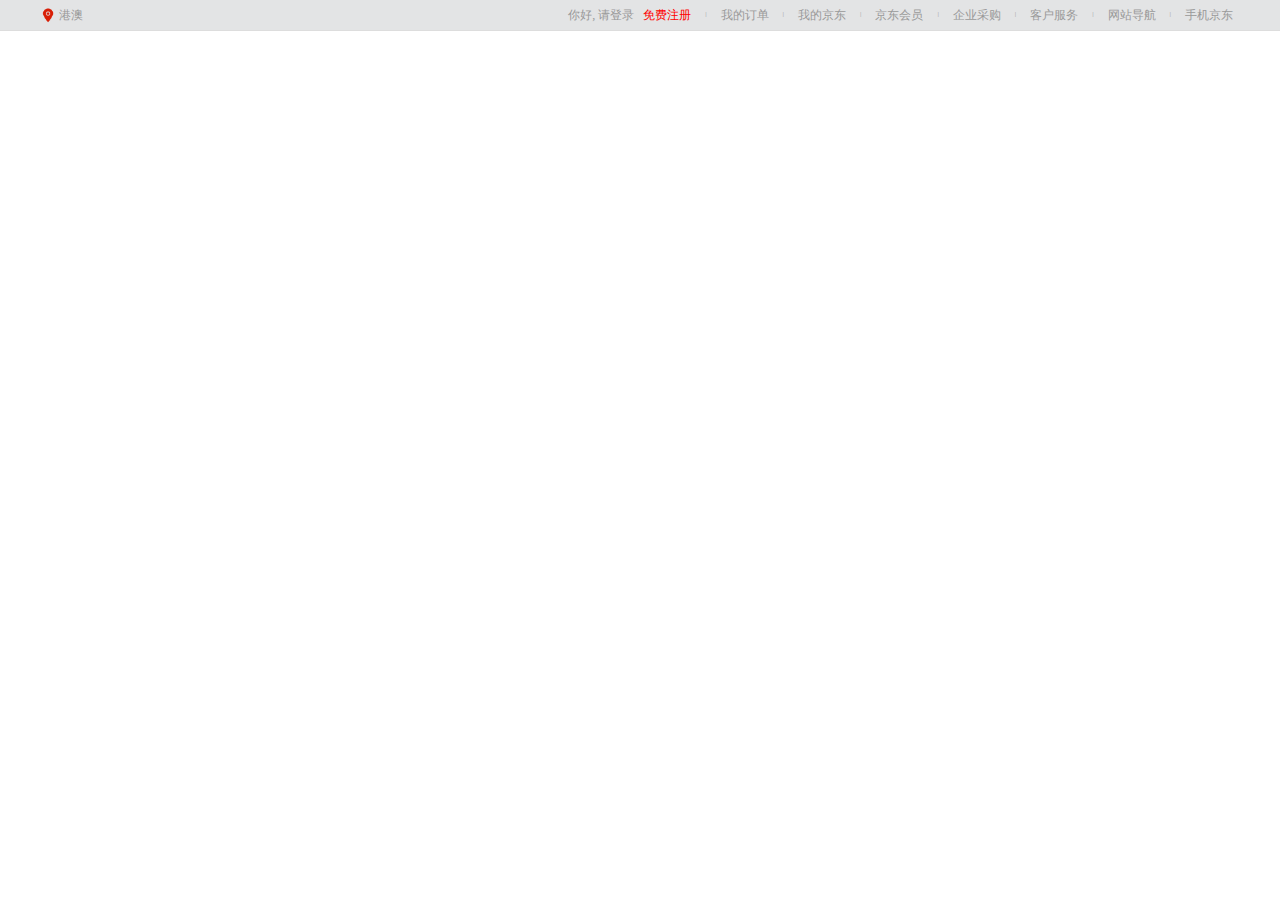
<file: index.html>
<!DOCTYPE html>
<html lang="en">

<head>
    <meta charset="UTF-8">
    <meta name="viewport" content="width=device-width, initial-scale=1.0">
    <meta http-equiv="X-UA-Compatible" content="ie=edge">
    <link rel="stylesheet" href="./css/common.css">
    <link rel="stylesheet" href="./css/index.css">
    <title>京东</title>

</head>

<body>
    <!-- 头部 -->
    <div id="header" class="header">
        <div class="head-top">
            <!-- mini地标 -->
            <div class="head-top-inner">
                <div class="area-mini">
                    <img class="icon-map" src="imgs/icon-map.png" alt="">
                    <span class="area-title">港澳</span>
                </div>

                <!-- 顶部导航 navigation -->
                <div class="head-nav">
                    <ul>
                        <li class="shortcut-btn head-login">
                            <a href="#">你好, 请登录</a>
                            &nbsp;
                            <a href="#" class="color-red">免费注册</a>
                        </li>
                        <li class="spacer">|</li>
                        <li class="shortcut-btn">
                            <a href="#">我的订单</a>
                        </li>
                        <li class="spacer">|</li>
                        <li class="shortcut-btn">
                            <a href="#">我的京东</a>
                        </li>
                        <li class="spacer">|</li>
                        <li class="shortcut-btn">
                            <a href="#">京东会员</a>
                        </li>
                        <li class="spacer">|</li>
                        <li class="shortcut-btn">
                            <a href="#">企业采购</a>
                        </li>
                        <li class="spacer">|</li>
                        <li class="shortcut-btn">
                            <a href="#">客户服务</a>
                        </li>
                        <li class="spacer">|</li>
                        <li class="shortcut-btn">
                            <a href="#">网站导航</a>
                        </li>
                        <li class="spacer">|</li>
                        <li class="shortcut-btn">
                            <a href="#">手机京东</a>
                        </li>
                    </ul>
                </div>
            </div>
        </div>
    </div>
</body>

</html>
</file>
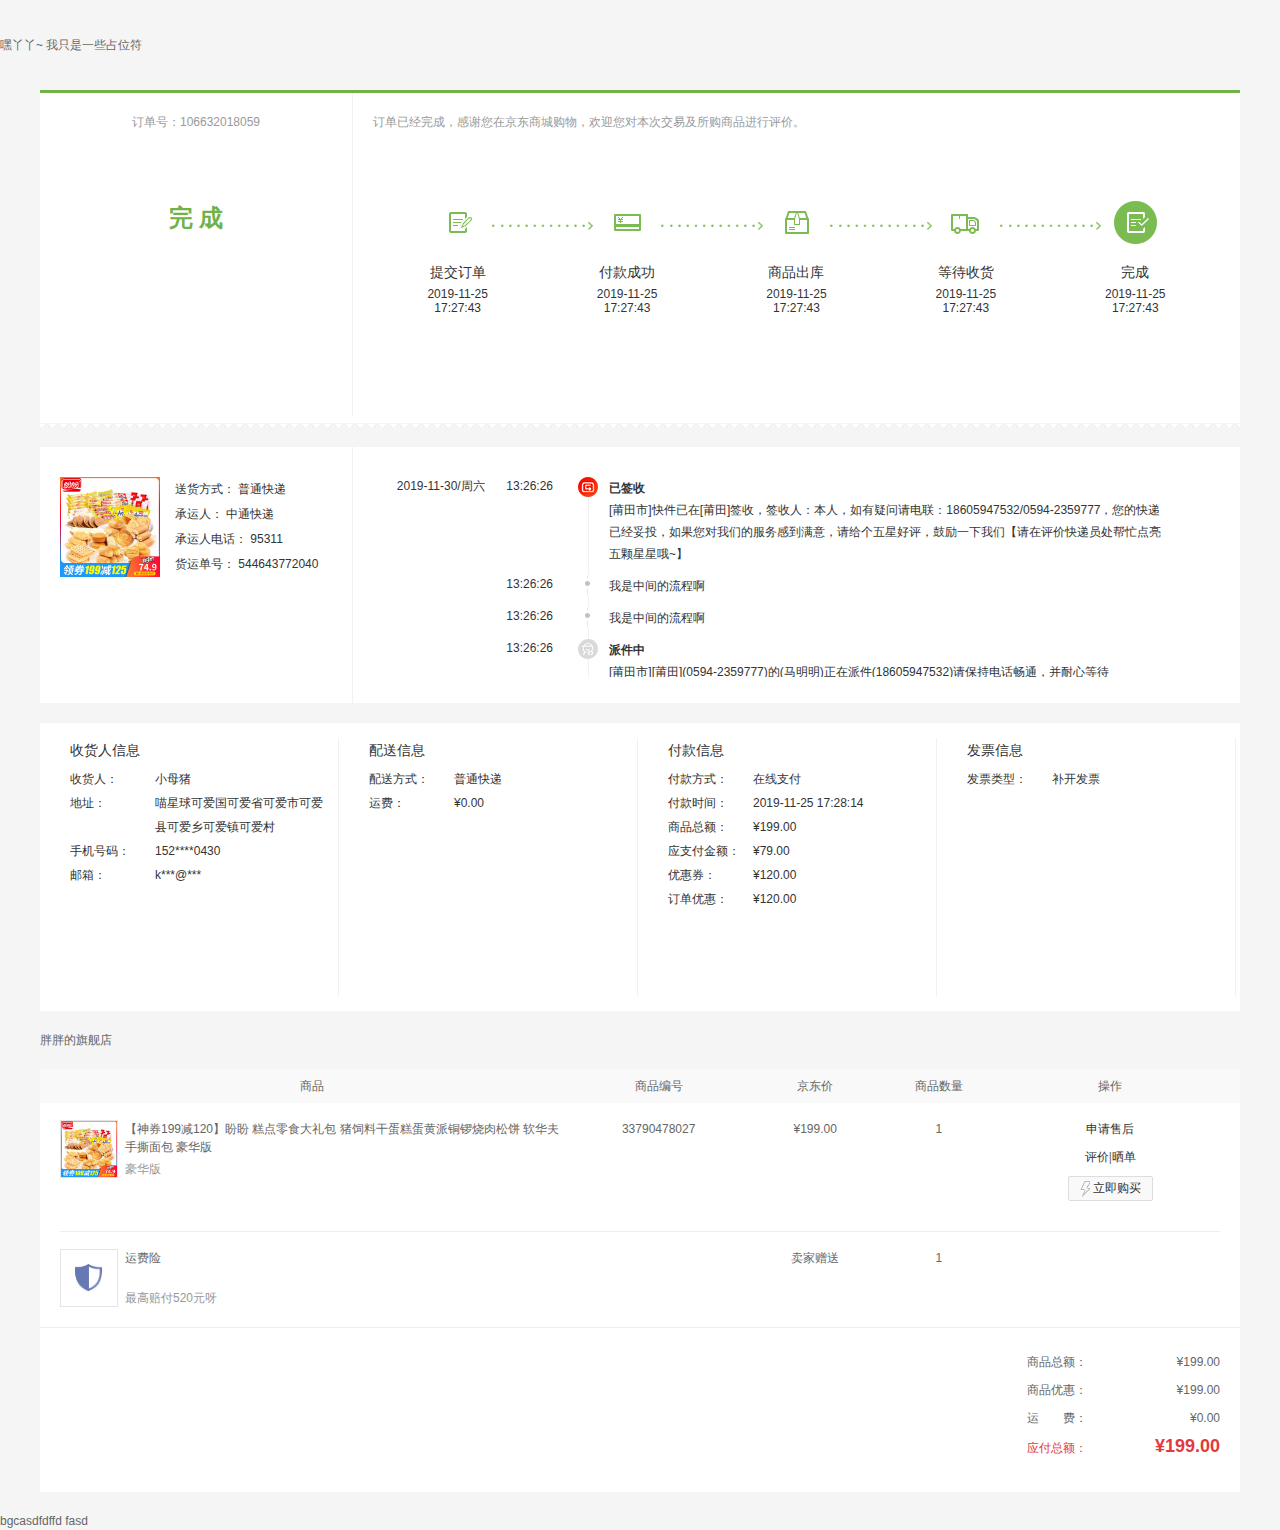
<file: html/orderDetail.html>
<!DOCTYPE html>
<html lang="en">

<head>
    <meta charset="UTF-8">
    <meta name="viewport" content="width=device-width, initial-scale=1.0">
    <meta http-equiv="X-UA-Compatible" content="ie=edge">
    <link rel="stylesheet" href="../js/bootstrap/css/bootstrap.css">

    <script src="../js/jquery-3.4.1.js"></script>
    <title>英格兰小乳猪</title>
    <style>
        * {
            margin: 0;
            padding: 0;
        }

        body {
            background-color: #f5f5f5;
            margin: 0;
            padding: 0;
            font: 12px/150% tahoma, arial, Microsoft YaHei, Hiragino Sans GB, "\u5b8b\u4f53", sans-serif;
            color: #666;
        }

        li {
            list-style: none;
        }

        a,
        a:active,
        a:hover,
        a:visited,
        a:focus {
            color: #333;
            text-decoration: none;
        }

        a:hover {
            color: #e4393c;
            text-decoration: none;
        }

        .color-red {
            color: #e4393c;
        }

        .order-page {
            width: 1200px;
            margin: 0 auto;
        }

        .green-line {
            height: 3px;
            background-color: #71b247;
        }

        .flower-line {
            height: 4px;
            background: url('../imgs/order-icons.png') repeat-x;
            background-position: 0 -117px;
        }

        .order-part {
            margin-bottom: 20px;
        }

        .order-state {
            height: 330px;
            text-align: center;
            padding: 0 0 7px 0;
            background-color: #fff;
        }

        .state-inner {
            padding: 20px;
        }

        .state-top {
            font-size: 12px;
            margin-bottom: 30px;
            color: #999;
        }

        .state-left {
            float: left;
            width: 26%;
            height: 100%;
        }

        .state-left .left-content {
            padding-top: 40px;
        }

        .state-left .state-txt {
            font: 700 24px/34px "Microsoft YaHei";
            color: #71b247;
        }

        /* 订单状态右边 */

        .state-right {
            float: right;
            width: 74%;
            height: 100%;
            border-left: 1px solid #f1f1f1;
        }

        .state-right .state-top {
            text-align: left;
            margin-bottom: 70px;
        }

        .right-content {
            background-color: rgb(87, 161, 214);
            overflow: hidden;
        }

        .state-item {
            position: relative;
            float: left;
            width: 20%;
            background-color: #fff;
            color: #333;
        }

        .state-item .state-icon {
            width: 43px;
            height: 43px;
            background: url('../imgs/proce-icon.png');
            margin: 0 auto;
        }

        .state-item.sub-order .state-icon {
            background-position: 0 -108px;
        }

        .state-item.order-paid .state-icon {
            background-position: -54px -108px;
        }

        .state-item.goods-shipped .state-icon {
            background-position: -108px -108px;
        }

        .state-item.goods-delivered .state-icon {
            background-position: -270px -108px;
        }

        .state-item.order-finished .state-icon {
            background-position: -216px -54px;
        }

        .state-process {
            position: relative;
        }

        .state-process .process-line {
            position: absolute;
            width: 60%;
            height: 15px;
            /* background-color: rgb(191, 26, 26); */
            top: 20px;
            left: 70%;
            z-index: 1000;
            background: url('../imgs/process-lines.png') no-repeat;
            background-size: 100%;
            background-position-y: -30px;
        }

        .state-detail {
            padding-top: 20px;
        }

        .state-detail .state-title {
            line-height: 30px;
            font: 14px tahoma, arial, Microsoft YaHei, Hiragino Sans GB, "\u5b8b\u4f53", sans-serif;
        }

        .state-detail .state-time {
            padding-top: 5px;
            line-height: 18px;
            font: 12px tahoma, arial, Microsoft YaHei, Hiragino Sans GB, "\u5b8b\u4f53", sans-serif;
        }

        /* 
            修改流程的进度颜色: 
            改变
             .state-process .process-line {
                 background-position-y: 0px;  // 以15px为一个单位
             }
         */
        /* 物流详情 */

        .order-logistics {
            height: 256px;
            background-color: #fff;
            overflow: hidden;
            color: #333;
        }

        .logistics-inner {
            overflow: hidden;
            padding: 30px 20px 20px 20px;
        }

        /* 物流左 */
        .logistics-left {
            float: left;
            width: 26%;
            height: 100%;
        }

        .logistics-left .product-img {
            width: 100px;
            height: 100px;
            float: left;
        }

        .logistics-left .product-img img {
            max-width: 100%;
            max-height: 100%;
        }

        .product-info {
            float: left;
            padding: 0px 0 0 15px;
        }

        .product-info {
            height: 100%;

        }

        .product-info ul li {
            line-height: 25px;
            overflow: visible;
            white-space: nowrap;
        }

        /* 物流右详情 */
        .logistics-right {
            height: 100%;
            float: right;
            width: 74%;
            border-left: 1px solid #f1f1f1;
        }

        .logistics-right ul,
        .logistics-right li {
            width: 100%;
            overflow: hidden;
        }

        .logistics-right ul {
            height: 200px;
            overflow-y: scroll;

        }

        .logistics-item {
            width: 100%;
            /* padding-top: 10px; */
        }

        .logistics-item .logistics-times {
            float: left;
            width: 180px;
            text-align: right;
            margin-right: 15px;
        }

        .logistics-times .logis-date {
            display: inline-block;
            width: 110px;
            display: none;
        }

        /* 当有after-date类时, 才显示几月几号 */
        .after-date .logistics-times .logis-date {
            display: inline-block;
        }

        .logistics-times .logis-time {
            display: inline-block;
            width: 65px;
        }

        .logistics-item .logis-process-line {
            width: 20px;
            height: 100%;
            float: left;
            position: relative;

        }

        .logis-process-line .proce-icon {
            position: relative;
            width: 20px;
            height: 20px;
        }

        .proce-icon .icon-img {
            position: absolute;
            left: 10px;
            top: .logistics-item.receipted .proce-icon .icon-imgpx;
            width: 20px;
            height: 20px;
            background: url('../imgs/logis-icon.png') no-repeat;
        }

        .logistics-item.ordered .proce-icon .icon-img {
            background-position: -175px -25px;
        }

        .logistics-item.disposing .proce-icon .icon-img {
            background-position: -125px -25px;
        }

        .logistics-item.collected .proce-icon .icon-img {
            background-position: -50px -25px;
        }

        .logistics-item.shipping .proce-icon .icon-img {
            background-position: -75px -25px;
        }

        .logistics-item.delivering .proce-icon .icon-img {
            background-position: -50px -25px;
        }

        .logistics-item.receipted .proce-icon .icon-img {
            background-position: -25px 0;
        }

        .logistics-item.procing .proce-icon .icon-img {
            background: url('../imgs/track-icon.png');
            background-position: -60px 0;
        }

        /* 
            订单状态图标样式: 
            以25px为一个单位, 可展示不同状态.
         */

        .logis-state {
            float: left;
            border-left: 1px solid #f1f1f1;
            padding-left: 20px;
            width: calc(100% - 270px);
        }

        .logis-state .logis-detail {
            padding-bottom: 10px;
        }


        .logis-state .logis-title {
            line-height: 22px;
            font-weight: 600;
        }

        .logis-state .logis-detail {
            line-height: 22px;
        }

        /* 付款信息 */

        .payment-info {
            height: 288px;
            overflow: hidden;
            padding: 15px 0;
            background-color: #fff;
            color: #333;
        }

        .payment-info .info-items {
            height: 100%;
        }

        .payment-info .info-items>li {
            float: left;
            width: calc(25% - 1px);
            height: 100%;
            border-right: 1px solid #f1f1f1;
        }

        .payment-info .info-items>li .infor-inner {
            padding: 0 10px 0 30px;
            height: 100%;
        }

        .payment-info .pay-info-title {
            line-height: 24px;
            font-size: 14px;
            margin-bottom: 5px;
        }

        .pay-info-content .pay-items>li {
            line-height: 24px;
            width: 100%;
            overflow: hidden;
        }

        .pay-items .pay-item-title {
            float: left;
            width: 84px;
        }

        .pay-items .pay-item-detail {
            float: right;
            width: calc(100% - 85px);
        }

        .shop-name {
            margin-bottom: 20px;
        }

        /* 商品列表 */
        .goods-list {
            background-color: #fff;
        }

        .goods-list table {
            width: 100%;
            text-align: center;
            border-collapse: collapse;
        }

        .goods-list table tr .grap {
            width: 20px;
        }

        .goods-list table tr th {
            background-color: #f9f9f9;
            text-align: center;
            line-height: 34px;
            font-weight: 500;
        }

        .goods-list table tr th:nth-child(2) {
            width: 42%;
        }

        .goods-list table tr td {
            padding: 17px 0 20px;
            vertical-align: top;
            border-top: 1px solid #eee;
        }

        .goods-list table tr:nth-child(2) td,
        .goods-list table tr td.grap {
            border: none;
        }

        .goods-list-item {
            overflow: hidden;
        }

        .goods-list-item .goods-img {
            float: left;
            width: 58px;
            height: 58px;
        }

        .goods-list-item .goods-img img {
            max-width: 100%;
            max-height: 100%;
            border: 1px solid #e4e4e4;
        }

        .goods-list-item .goods-info {
            float: right;
            width: calc(100% - 65px);
            text-align: left;
        }

        .goods-list-item .goods-info .goods-info-detail {
            display: inline-block;
            min-height: 40px;
        }

        .goods-list-item .goods-info .goods-info-more {
            color: #999;
            /* vertical-align: bottom; */
        }

        .goods-list table .goods-operate {
            vertical-align: middle;
        }

        .goods-operate .op-btn {
            margin-bottom: 10px;
        }

        .goods-operate .op-btn .grey-btn {
            display: inline-block;
            *display: inline;
            *zoom: 1;
            padding: 2px 0 3px;
            background: #f9f9f9;
            border: 1px solid #ddd;
            color: #333;
            border-radius: 2px;
            width: 85px;
            text-align: center;
        }

        .goods-operate .op-btn .grey-btn:hover {
            background: #fff;
            border-color: #e4393c;
            color: #e4393c;
        }

        .goods-operate .op-btn .grey-btn:hover .ico {
            background-position: -24px -182px;

        }

        .goods-operate .op-btn .ico {
            display: inline-block;
            width: 10px;
            height: 17px;
            background: url('../imgs/order-icons.png') no-repeat;
            background-position: -24px -156px;
            vertical-align: middle;
        }

        .payment-total {
            border-top: 1px solid #eee;
        }

        .payment-total-inner {
            padding: 20px;
        }

        .payment-total-inner .pay-details {
            text-align: right;
            overflow: hidden;
        }

        .payment-total-inner .pay-details ul {
            width: 60%;
            float: right;
        }

        .payment-total-inner .pay-details ul li {
            line-height: 28px;
        }

        .pay-details .pay-label {
            display: inline-block;
            width: 60%;
            background-color: #fff;

        }

        .pay-details .pay-txt {
            display: inline-block;
            width: 130px;
        }

        .pay-details .total-fare {
            font-size: 18px;
            font-weight: 700;
        }

        /*  */
    </style>
</head>

<body>
    <br>
    <br> 嘿丫丫~ 我只是一些占位符
    <br>
    <br>
    <br>
    <div class="order-page">
        <div class="green-line"></div>

        <!-- 订单状态 -->
        <div class="order-part">


            <div class="order-state">
                <!-- 订单状态 -->
                <div class="state-left">
                    <div class="state-inner">


                        <div class="state-top">
                            订单号：106632018059
                        </div>
                        <div class="left-content">
                            <p class="state-txt">
                                完 成
                            </p>
                            <!-- <button class="btn-grey">查看发票详情</button> -->
                            <!-- <button class="">评价</button> -->
                        </div>
                    </div>
                </div>

                <!-- 订单流程 -->
                <div class="state-right">
                    <div class="state-inner">
                        <div class="state-top">
                            订单已经完成，感谢您在京东商城购物，欢迎您对本次交易及所购商品进行评价。
                        </div>

                        <!-- 订单进度 -->
                        <div class="right-content">
                            <div class="state-process">
                                <div class="state-item sub-order">

                                    <div class="state-icon"></div>
                                    <div class="state-detail">
                                        <div class="state-title">提交订单</div>
                                        <div class="state-time">
                                            2019-11-25
                                            <br> 17:27:43
                                        </div>
                                    </div>

                                    <div class="process-line"></div>
                                </div>
                                <div class="state-item order-paid">

                                    <div class="state-icon"></div>
                                    <div class="state-detail">
                                        <div class="state-title">付款成功</div>
                                        <div class="state-time">
                                            2019-11-25
                                            <br> 17:27:43
                                        </div>
                                    </div>

                                    <div class="process-line"></div>
                                </div>
                                <div class="state-item goods-shipped">

                                    <div class="state-icon"></div>
                                    <div class="state-detail">
                                        <div class="state-title">商品出库</div>
                                        <div class="state-time">
                                            2019-11-25
                                            <br> 17:27:43
                                        </div>
                                    </div>

                                    <div class="process-line"></div>
                                </div>
                                <div class="state-item goods-delivered">

                                    <div class="state-icon"></div>
                                    <div class="state-detail">
                                        <div class="state-title">等待收货</div>
                                        <div class="state-time">
                                            2019-11-25
                                            <br> 17:27:43
                                        </div>
                                    </div>

                                    <div class="process-line"></div>
                                </div>
                                <div class="state-item order-finished">

                                    <div class="state-icon"></div>
                                    <div class="state-detail">
                                        <div class="state-title">完成</div>
                                        <div class="state-time">
                                            2019-11-25
                                            <br> 17:27:43
                                        </div>
                                    </div>
                                </div>
                            </div>

                        </div>
                    </div>
                </div>
            </div>
            <div class="flower-line"></div>
        </div>
        <div class="order-part">

            <!-- 订单物流 -->
            <div class="order-logistics">
                <div class="logistics-left">
                    <div class="logistics-inner">
                        <div class="product-img">
                            <img src="../imgs/pro-img-1.jpg" alt="">
                        </div>
                        <div class="product-info">
                            <ul>
                                <li>
                                    <span class="info-title">送货方式：</span>
                                    <span class="info-detail">普通快递</span>
                                </li>
                                <li>
                                    <span class="info-title">承运人：</span>
                                    <span class="info-detail">中通快递</span>
                                </li>
                                <li>
                                    <span class="info-title">承运人电话：</span>
                                    <span class="info-detail">95311</span>
                                </li>
                                <li>
                                    <span class="info-title">货运单号：</span>
                                    <span class="info-detail">544643772040</span>
                                </li>
                            </ul>
                        </div>
                    </div>
                </div>
                <div class="logistics-right">
                    <div class="logistics-inner">
                        <ul>

                            <!-- 已签收 start -->
                            <li class="logistics-item receipted after-date">
                                <div class="logistics-times">
                                    <span class="logis-date">2019-11-30/周六</span>
                                    <span class="logis-time">13:26:26</span>
                                </div>
                                <div class="logis-process-line">
                                    <div class="proce-icon">
                                        <!-- <img src="../imgs/logis-icon.png" alt=""> -->
                                        <div class="icon-img"></div>
                                    </div>
                                </div>
                                <div class="logis-state">
                                    <div class="logis-title">已签收</div>
                                    <div class="logis-detail">
                                        <span>[莆田市]快件已在[莆田]签收，签收人：本人，如有疑问请电联：18605947532/0594-2359777，您的快递已经妥投，如果您对我们的服务感到满意，请给个五星好评，鼓励一下我们【请在评价快递员处帮忙点亮五颗星星哦~】</span>
                                    </div>
                                </div>
                            </li>
                            <!-- 已签收 end -->


                            <!-- 中间的小流程 可复制 start -->
                            <li class="logistics-item procing">
                                <div class="logistics-times">
                                    <span class="logis-date">2019-11-30/周六</span>
                                    <span class="logis-time">13:26:26</span>
                                </div>
                                <div class="logis-process-line">
                                    <div class="proce-icon">
                                        <div class="icon-img"></div>
                                    </div>
                                </div>
                                <div class="logis-state">
                                    <div class="logis-detail">
                                        <span>我是中间的流程啊</span>

                                    </div>
                                </div>
                            </li>
                            <!-- 我是中间的小流程 可复制  end -->

                            <!-- 这些还是流程啦 -->
                            <li class="logistics-item procing">
                                <div class="logistics-times">
                                    <span class="logis-date">2019-11-30/周六</span>
                                    <span class="logis-time">13:26:26</span>
                                </div>
                                <div class="logis-process-line">
                                    <div class="proce-icon">
                                        <div class="icon-img"></div>
                                    </div>
                                </div>
                                <div class="logis-state">
                                    <div class="logis-detail">
                                        <span>我是中间的流程啊</span>

                                    </div>
                                </div>
                            </li>

                            <!-- 正在派件 start -->
                            <li class="logistics-item delivering">
                                <div class="logistics-times">
                                    <span class="logis-date">2019-11-28/周四</span>
                                    <span class="logis-time">13:26:26</span>
                                </div>
                                <div class="logis-process-line">
                                    <div class="proce-icon">
                                        <!-- <img src="../imgs/logis-icon.png" alt=""> -->
                                        <div class="icon-img"></div>
                                    </div>
                                </div>
                                <div class="logis-state">
                                    <div class="logis-title">派件中</div>
                                    <div class="logis-detail">
                                        <span>[莆田市][莆田](0594-2359777)的(马明明)正在派件(18605947532)请保持电话畅通，并耐心等待</span>
                                    </div>
                                </div>
                            </li>
                            <!-- 正在派件 end -->


                            <!-- 运输中 start -->
                            <li class="logistics-item shipping  after-date">
                                <div class="logistics-times">
                                    <span class="logis-date">2019-11-28/周四</span>
                                    <span class="logis-time">13:26:26</span>
                                </div>
                                <div class="logis-process-line">
                                    <div class="proce-icon">
                                        <!-- <img src="../imgs/logis-icon.png" alt=""> -->
                                        <div class="icon-img"></div>
                                    </div>
                                </div>
                                <div class="logis-state">
                                    <div class="logis-title">运输中</div>
                                    <div class="logis-detail">
                                        <span>[莆田市]快件已到达[莆田]</span>
                                    </div>
                                </div>
                            </li>
                            <!-- 运输中 start -->

                            <!-- 已揽收 end -->
                            <li class="logistics-item collected">
                                <div class="logistics-times">
                                    <span class="logis-date">2019-11-28/周四</span>
                                    <span class="logis-time">13:26:26</span>
                                </div>
                                <div class="logis-process-line">
                                    <div class="proce-icon">
                                        <!-- <img src="../imgs/logis-icon.png" alt=""> -->
                                        <div class="icon-img"></div>
                                    </div>
                                </div>
                                <div class="logis-state">
                                    <div class="logis-title">已揽收</div>
                                    <div class="logis-detail">
                                        <span>[郑州市][郑州市场部](0371-61860123)的(盼盼食品)(15093370779)已揽收</span>
                                    </div>
                                </div>
                            </li>
                            <!-- 已揽收 end -->

                            <!-- 仓库处理 start -->

                            <li class="logistics-item disposing">
                                <div class="logistics-times">
                                    <span class="logis-date">2019-11-28/周四</span>
                                    <span class="logis-time">13:26:26</span>
                                </div>
                                <div class="logis-process-line">
                                    <div class="proce-icon">
                                        <!-- <img src="../imgs/logis-icon.png" alt=""> -->
                                        <div class="icon-img"></div>
                                    </div>
                                </div>
                                <div class="logis-state">
                                    <div class="logis-title">仓库处理中</div>
                                    <div class="logis-detail">
                                        <span>您的订单由第三方卖家拣货完成，待出库交付中通速递，运单号为544643772040</span>
                                    </div>
                                </div>
                            </li>
                            <!-- 仓库处理 end -->

                            <!-- 已下单 start -->
                            <li class="logistics-item ordered">
                                <div class="logistics-times">
                                    <span class="logis-date">2019-11-28/周四</span>
                                    <span class="logis-time">13:26:26</span>
                                </div>
                                <div class="logis-process-line">
                                    <div class="proce-icon">
                                        <!-- <img src="../imgs/logis-icon.png" alt=""> -->
                                        <div class="icon-img"></div>
                                    </div>
                                </div>
                                <div class="logis-state">
                                    <div class="logis-title">已下单</div>
                                    <div class="logis-detail">
                                        <span>您提交了订单，请等待第三方卖家系统确认</span>
                                    </div>
                                </div>
                            </li>
                            <!-- 已下单 end -->

                        </ul>
                    </div>
                </div>
            </div>
        </div>
        <div class="order-part">
            <div class="payment-info">
                <ul class="info-items">
                    <li>
                        <div class="infor-inner">
                            <div class="pay-info-title">
                                收货人信息
                            </div>
                            <div class="pay-info-content">
                                <ul class="pay-items">
                                    <li>
                                        <span class="pay-item-title">收货人：</span>
                                        <span class="pay-item-detail">小母猪</span>
                                    </li>
                                    <li>
                                        <span class="pay-item-title">地址：</span>
                                        <span class="pay-item-detail">喵星球可爱国可爱省可爱市可爱县可爱乡可爱镇可爱村</span>
                                    </li>
                                    <li>
                                        <span class="pay-item-title">手机号码：</span>
                                        <span class="pay-item-detail">152****0430</span>
                                    </li>
                                    <li>
                                        <span class="pay-item-title">邮箱：</span>
                                        <span class="pay-item-detail">k***@***</span>
                                    </li>
                                </ul>
                            </div>
                        </div>
                    </li>
                    <li>
                        <div class="infor-inner">
                            <div class="pay-info-title">
                                配送信息
                            </div>
                            <div class="pay-info-content">
                                <ul class="pay-items">
                                    <li>
                                        <span class="pay-item-title">配送方式：</span>
                                        <span class="pay-item-detail">普通快递</span>
                                    </li>
                                    <li>
                                        <span class="pay-item-title">运费：</span>
                                        <span class="pay-item-detail">¥0.00</span>
                                    </li>
                                </ul>
                            </div>
                        </div>
                    </li>
                    <li>
                        <div class="infor-inner">
                            <div class="pay-info-title">
                                付款信息
                            </div>
                            <div class="pay-info-content">
                                <ul class="pay-items">
                                    <li>
                                        <span class="pay-item-title">付款方式：</span>
                                        <span class="pay-item-detail">在线支付</span>
                                    </li>
                                    <li>
                                        <span class="pay-item-title">付款时间：</span>
                                        <span class="pay-item-detail">2019-11-25 17:28:14</span>
                                    </li>
                                    <li>
                                        <span class="pay-item-title">商品总额：</span>
                                        <span class="pay-item-detail">¥199.00</span>
                                    </li>
                                    <li>
                                        <span class="pay-item-title">应支付金额：</span>
                                        <span class="pay-item-detail">¥79.00</span>
                                    </li>
                                    <li>
                                        <span class="pay-item-title">优惠券：</span>
                                        <span class="pay-item-detail">¥120.00</span>
                                    </li>
                                    <li>
                                        <span class="pay-item-title">订单优惠：</span>
                                        <span class="pay-item-detail">¥120.00</span>
                                    </li>
                                </ul>
                            </div>
                        </div>
                    </li>
                    <li>
                        <div class="infor-inner">
                            <div class="pay-info-title">
                                发票信息
                            </div>
                            <div class="pay-info-content">
                                <ul class="pay-items">
                                    <li>
                                        <span class="pay-item-title">发票类型：</span>
                                        <span class="pay-item-detail">补开发票</span>
                                    </li>
                                </ul>
                            </div>
                        </div>
                    </li>

                </ul>
            </div>
        </div>
        <div class="shop-name">胖胖的旗舰店</div>
        <div class="order-part">
            <div class="goods-list">
                <div class="goods-inner">
                    <table>
                        <tr>
                            <th class="grap"></th>
                            <th>商品</th>
                            <th>商品编号</th>
                            <th>京东价</th>
                            <th>商品数量</th>
                            <th>操作</th>
                            <th class="grap"></th>
                        </tr>
                        <tr>
                            <td class="grap"></td>
                            <td>
                                <div class="goods-list-item">
                                    <div class="goods-img">
                                        <img src="../imgs/pro-img-1.jpg" alt="">
                                    </div>
                                    <div class="goods-info">
                                        <span class="goods-info-detail">【神券199减120】盼盼 糕点零食大礼包 猪饲料干蛋糕蛋黄派铜锣烧肉松饼 软华夫手撕面包
                                            豪华版</span>
                                        <div class="goods-info-more">
                                            豪华版
                                        </div>
                                    </div>
                                </div>
                            </td>
                            <td class="goods-num">
                                33790478027
                            </td>
                            <td class="goods-price">
                                ¥199.00
                            </td>
                            <td class="goods-quantity">
                                1
                            </td>
                            <td class="goods-operate">
                                <div class="op-btns">
                                    <div class="op-btn">
                                        <a href="javascript:void(0)">申请售后</a>
                                    </div>
                                    <div class="op-btn">
                                        <span><a href="javascript:void(0)">评价</a></span>|<span><a
                                                href="javascript:void(0)">晒单</a></span>
                                    </div>
                                    <div class="op-btn">
                                        <a href="javascript:void(0)" class="grey-btn">
                                            <span class="ico"></span>
                                            立即购买
                                        </a>
                                    </div>
                                </div>
                            </td>
                            <td class="grap"></td>
                        </tr>


                        <!-- 运费险 -->
                        <tr>
                            <td class="grap"></td>
                            <td>
                                <div class="goods-list-item">
                                    <div class="goods-img">
                                        <img src="../imgs/insurance.jpg" alt="">
                                    </div>
                                    <div class="goods-info">
                                        <span class="goods-info-detail">运费险</span>
                                        <div class="goods-info-more">
                                            最高赔付520元呀
                                        </div>
                                    </div>
                                </div>
                            </td>
                            <td class="goods-num">
                            </td>
                            <td class="goods-price">
                                <span>卖家赠送</span>
                            </td>
                            <td class="goods-quantity">
                                1
                            </td>
                            <td class="goods-operate">

                            </td>
                            <td class="grap"></td>


                        </tr>
                    </table>
                    <div class="payment-total">
                        <div class="payment-total-inner">
                            <div class="pay-details">
                                <ul>
                                    <li>
                                        <span class="pay-label">商品总额：</span>
                                        <span class="pay-txt">¥199.00</span>
                                    </li>
                                    <li>
                                        <span class="pay-label">商品优惠：</span>
                                        <span class="pay-txt">¥199.00</span>
                                    </li>
                                    <li>
                                        <span class="pay-label">运　　费：</span>
                                        <span class="pay-txt">¥0.00</span>
                                    </li>
                                    <li class="color-red">
                                        <span class="pay-label">应付总额：</span>
                                        <span class="pay-txt total-fare">¥199.00</span>
                                    </li>
                                </ul>
                            </div>
                        </div>
                    </div>
                </div>
            </div>
        </div>
    </div>

    <div class="bottom">
        bgcasdfdffd fasd
    </div>

    <script src="../js/bootstrap/js/bootstrap.js"></script>
</body>

</html>
</file>
<file: css/common.css>
* {
    margin: 0;
    padding: 0;
}
li {
    list-style: none;
}
a {
    color: #000;
    text-decoration: none;
}
a:hover {
    color: #ff0000;
}

.color-red {
    color: #ff0000;
}
</file>
<file: css/index.css>
/* 公共 */
.spacer {
    margin-top: -1px;
    font-size: 7px;
}
/* 头部 */
.header {
    width: 100%;
    /* height: 174px; */
}
.head-top {
    width: 100%;
    height: 30px;
    border-bottom: 1px solid #ddd;
    background-color: #e3e4e5;
    color: #999;
    font-size: 12px;
}
.head-top-inner {
    height: 100%;
    max-width: 1200px;
    min-width: 990px;
    margin: 0 auto;
    overflow: hidden;
}

/* 顶部地区选择 */
.area-mini {
    float: left;
    height: 28px;
    line-height: 28px;
    vertical-align: middle;
}
.area-mini .icon-map {
    width: 16px;
    height: 16px;
    vertical-align: middle;
}
.area-mini .area-title {
    display: inline-block;
    line-height: 30px;
    vertical-align: middle;
}

/* 顶部导航 */
.head-top-inner .head-nav {
    float: right;
    /* width: 990px; */
    /* min-width: 740px; */
    /* background-color: red;  */
    overflow: hidden;
}
.head-nav ul li {
    float: left;
    line-height: 30px;
    padding: 0 7px;
}
.shortcut-btn {
    position: relative;
}
.shortcut-btn a {
    color: #999;
}
.shortcut-btn .color-red {
    color: #ff0000;
}
.shortcut-btn a:hover {
    color: #ff0000;
}
</file>
